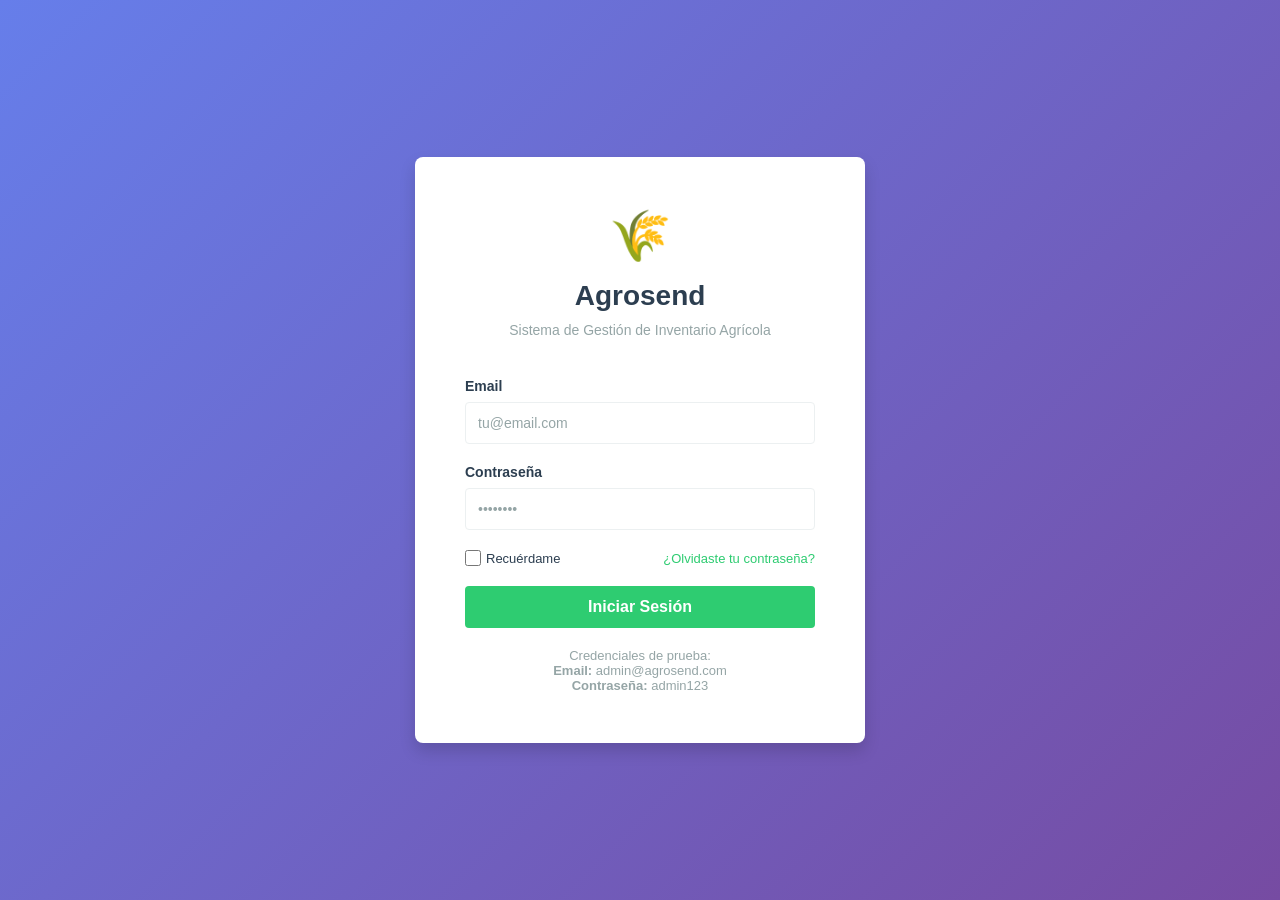
<file: frontend/index.html>
<!DOCTYPE html>
<html lang="es">
<head>
    <meta charset="UTF-8">
    <meta name="viewport" content="width=device-width, initial-scale=1.0">
    <meta name="description" content="Agrosend - Sistema de Gestión de Inventario Agrícola">
    <title>Agrosend - Inventario Agrícola</title>
    <link rel="stylesheet" href="css/styles.css">
    <link rel="stylesheet" href="css/dashboard.css">
</head>
<body>
    <div class="container-main">
        <!-- Barra de Navegación -->
        <nav class="navbar">
            <div class="navbar-container">
                <div class="navbar-logo">
                    <span class="logo-icon">🌾</span>
                    <span class="logo-text">Agrosend</span>
                </div>
                <ul class="nav-menu">
                    <li class="nav-item">
                        <a href="#dashboard" class="nav-link active" data-section="dashboard">Dashboard</a>
                    </li>
                    <li class="nav-item">
                        <a href="#productos" class="nav-link" data-section="productos">Productos</a>
                    </li>
                    <li class="nav-item">
                        <a href="#ventas" class="nav-link" data-section="ventas">Ventas</a>
                    </li>
                    <li class="nav-item">
                        <a href="#mercado" class="nav-link" data-section="mercado">Mercado</a>
                    </li>
                    <li class="nav-item">
                        <a href="#clientes" class="nav-link" data-section="clientes">Clientes</a>
                    </li>
                    <li class="nav-item user-menu">
                        <button class="nav-link user-btn" id="user-menu-btn">
                            <span id="user-name">Usuario</span>
                            <span class="dropdown-icon">▼</span>
                        </button>
                        <ul class="dropdown-menu" id="user-dropdown">
                            <li><a href="#perfil" data-section="perfil">Mi Perfil</a></li>
                            <li><a href="#configuracion" data-section="configuracion">Configuración</a></li>
                            <li><hr></li>
                            <li><a href="#" id="logout-btn">Cerrar Sesión</a></li>
                        </ul>
                    </li>
                </ul>
                <div class="hamburger" id="hamburger">
                    <span></span>
                    <span></span>
                    <span></span>
                </div>
            </div>
        </nav>

        <!-- Contenedor Principal -->
        <main class="main-content">
            <!-- Dashboard -->
            <section id="dashboard" class="section active">
                <div class="section-header">
                    <h1>Dashboard</h1>
                    <p class="section-subtitle">Resumen de inventario y ventas</p>
                </div>

                <div class="dashboard-grid">
                    <!-- Cards Estadísticas -->
                    <div class="card stat-card">
                        <div class="card-icon">📦</div>
                        <div class="card-content">
                            <h3>Productos</h3>
                            <p class="stat-value" id="total-productos">0</p>
                        </div>
                    </div>

                    <div class="card stat-card">
                        <div class="card-icon">💹</div>
                        <div class="card-content">
                            <h3>Ventas Hoy</h3>
                            <p class="stat-value" id="ventas-hoy">$0</p>
                        </div>
                    </div>

                    <div class="card stat-card">
                        <div class="card-icon">👥</div>
                        <div class="card-content">
                            <h3>Clientes</h3>
                            <p class="stat-value" id="total-clientes">0</p>
                        </div>
                    </div>

                    <div class="card stat-card">
                        <div class="card-icon">⚠️</div>
                        <div class="card-content">
                            <h3>Stock Bajo</h3>
                            <p class="stat-value" id="stock-bajo">0</p>
                        </div>
                    </div>
                </div>

                <!-- Gráfico de Stock -->
                <div class="card">
                    <div class="card-header">
                        <h2>Stock de Productos</h2>
                    </div>
                    <div class="card-body">
                        <canvas id="grafico-stock" width="600" height="300"></canvas>
                    </div>
                </div>

                <!-- Tabla de Productos -->
                <div class="card">
                    <div class="card-header">
                        <h2>Inventario</h2>
                        <input 
                            type="text" 
                            id="busqueda-producto" 
                            class="search-input" 
                            placeholder="Buscar producto..."
                        >
                    </div>
                    <div class="card-body">
                        <table id="tabla-productos" class="table">
                            <thead>
                                <tr>
                                    <th>ID</th>
                                    <th>Nombre</th>
                                    <th>Stock</th>
                                    <th>Precio</th>
                                    <th>Categoría</th>
                                    <th>Estado</th>
                                </tr>
                            </thead>
                            <tbody id="tabla-productos-body">
                                <tr>
                                    <td colspan="6" class="text-center">Cargando datos...</td>
                                </tr>
                            </tbody>
                        </table>
                    </div>
                </div>
            </section>

            <!-- Productos -->
            <section id="productos" class="section">
                <div class="section-header">
                    <h1>Gestión de Productos</h1>
                    <button class="btn btn-primary" id="btn-nuevo-producto">+ Nuevo Producto</button>
                </div>

                <div class="card">
                    <div class="card-header">
                        <h2>Productos Registrados</h2>
                        <input 
                            type="text" 
                            id="busqueda-productos-list" 
                            class="search-input" 
                            placeholder="Buscar..."
                        >
                    </div>
                    <div class="card-body">
                        <table id="productos-table" class="table">
                            <thead>
                                <tr>
                                    <th>Nombre</th>
                                    <th>Stock</th>
                                    <th>Precio</th>
                                    <th>Categoría</th>
                                    <th>Acciones</th>
                                </tr>
                            </thead>
                            <tbody id="productos-body">
                                <tr>
                                    <td colspan="5" class="text-center">Cargando...</td>
                                </tr>
                            </tbody>
                        </table>
                    </div>
                </div>

                <!-- Modal Nuevo Producto -->
                <div id="modal-producto" class="modal">
                    <div class="modal-content">
                        <div class="modal-header">
                            <h2 id="modal-titulo">Nuevo Producto</h2>
                            <button class="modal-close" id="modal-close-producto">&times;</button>
                        </div>
                        <form id="form-producto" class="form">
                            <div class="form-group">
                                <label for="producto-nombre">Nombre *</label>
                                <input 
                                    type="text" 
                                    id="producto-nombre" 
                                    required
                                    placeholder="Nombre del producto"
                                >
                            </div>
                            <div class="form-row">
                                <div class="form-group">
                                    <label for="producto-stock">Stock *</label>
                                    <input 
                                        type="number" 
                                        id="producto-stock" 
                                        required
                                        min="0"
                                        placeholder="0"
                                    >
                                </div>
                                <div class="form-group">
                                    <label for="producto-precio">Precio *</label>
                                    <input 
                                        type="number" 
                                        id="producto-precio" 
                                        required
                                        min="0"
                                        step="0.01"
                                        placeholder="0.00"
                                    >
                                </div>
                            </div>
                            <div class="form-group">
                                <label for="producto-categoria">Categoría *</label>
                                <select id="producto-categoria" required>
                                    <option value="">Seleccionar categoría</option>
                                    <option value="verduras">Verduras</option>
                                    <option value="frutas">Frutas</option>
                                    <option value="granos">Granos</option>
                                    <option value="lacteos">Lácteos</option>
                                </select>
                            </div>
                            <div class="form-actions">
                                <button type="submit" class="btn btn-primary">Guardar</button>
                                <button type="button" class="btn btn-secondary" id="btn-cancelar-producto">Cancelar</button>
                            </div>
                        </form>
                    </div>
                </div>
            </section>

            <!-- Ventas -->
            <section id="ventas" class="section">
                <div class="section-header">
                    <h1>Gestión de Ventas</h1>
                    <button class="btn btn-primary" id="btn-nueva-venta">+ Nueva Venta</button>
                </div>

                <div class="card">
                    <div class="card-header">
                        <h2>Ventas Recientes</h2>
                        <input 
                            type="text" 
                            id="busqueda-ventas" 
                            class="search-input" 
                            placeholder="Buscar venta..."
                        >
                    </div>
                    <div class="card-body">
                        <table id="ventas-table" class="table">
                            <thead>
                                <tr>
                                    <th>ID</th>
                                    <th>Cliente</th>
                                    <th>Producto</th>
                                    <th>Cantidad</th>
                                    <th>Total</th>
                                    <th>Fecha</th>
                                    <th>Estado</th>
                                </tr>
                            </thead>
                            <tbody id="ventas-body">
                                <tr>
                                    <td colspan="7" class="text-center">Cargando...</td>
                                </tr>
                            </tbody>
                        </table>
                    </div>
                </div>

                <!-- Modal Nueva Venta -->
                <div id="modal-venta" class="modal">
                    <div class="modal-content">
                        <div class="modal-header">
                            <h2>Nueva Venta</h2>
                            <button class="modal-close" id="modal-close-venta">&times;</button>
                        </div>
                        <form id="form-venta" class="form">
                            <div class="form-group">
                                <label for="venta-cliente">Cliente *</label>
                                <select id="venta-cliente" required>
                                    <option value="">Seleccionar cliente</option>
                                </select>
                            </div>
                            <div class="form-group">
                                <label for="venta-producto">Producto *</label>
                                <select id="venta-producto" required>
                                    <option value="">Seleccionar producto</option>
                                </select>
                            </div>
                            <div class="form-row">
                                <div class="form-group">
                                    <label for="venta-cantidad">Cantidad *</label>
                                    <input 
                                        type="number" 
                                        id="venta-cantidad" 
                                        required
                                        min="1"
                                        placeholder="1"
                                    >
                                </div>
                                <div class="form-group">
                                    <label for="venta-total">Total</label>
                                    <input 
                                        type="number" 
                                        id="venta-total" 
                                        disabled
                                        placeholder="$0.00"
                                    >
                                </div>
                            </div>
                            <div class="form-actions">
                                <button type="submit" class="btn btn-primary">Registrar Venta</button>
                                <button type="button" class="btn btn-secondary" id="btn-cancelar-venta">Cancelar</button>
                            </div>
                        </form>
                    </div>
                </div>
            </section>

            <!-- Comparación de Mercado -->
            <section id="mercado" class="section">
                <div class="section-header">
                    <h1>Comparación de Mercado</h1>
                    <button class="btn btn-primary" id="btn-actualizar-mercado">🔄 Actualizar</button>
                </div>

                <div class="card">
                    <div class="card-header">
                        <h2>Precios de Mercado</h2>
                        <input 
                            type="text" 
                            id="busqueda-mercado" 
                            class="search-input" 
                            placeholder="Buscar producto..."
                        >
                    </div>
                    <div class="card-body">
                        <table id="mercado-table" class="table">
                            <thead>
                                <tr>
                                    <th>Producto</th>
                                    <th>Precio Nuestro</th>
                                    <th>Precio Mercado</th>
                                    <th>Diferencia</th>
                                    <th>Competitividad</th>
                                </tr>
                            </thead>
                            <tbody id="mercado-body">
                                <tr>
                                    <td colspan="5" class="text-center">Cargando...</td>
                                </tr>
                            </tbody>
                        </table>
                    </div>
                </div>
            </section>

            <!-- Clientes -->
            <section id="clientes" class="section">
                <div class="section-header">
                    <h1>Gestión de Clientes</h1>
                    <button class="btn btn-primary" id="btn-nuevo-cliente">+ Nuevo Cliente</button>
                </div>

                <div class="card">
                    <div class="card-header">
                        <h2>Clientes Registrados</h2>
                        <input 
                            type="text" 
                            id="busqueda-clientes" 
                            class="search-input" 
                            placeholder="Buscar cliente..."
                        >
                    </div>
                    <div class="card-body">
                        <table id="clientes-table" class="table">
                            <thead>
                                <tr>
                                    <th>Nombre</th>
                                    <th>Email</th>
                                    <th>Teléfono</th>
                                    <th>Compras</th>
                                    <th>Acciones</th>
                                </tr>
                            </thead>
                            <tbody id="clientes-body">
                                <tr>
                                    <td colspan="5" class="text-center">Cargando...</td>
                                </tr>
                            </tbody>
                        </table>
                    </div>
                </div>

                <!-- Modal Nuevo Cliente -->
                <div id="modal-cliente" class="modal">
                    <div class="modal-content">
                        <div class="modal-header">
                            <h2 id="modal-titulo-cliente">Nuevo Cliente</h2>
                            <button class="modal-close" id="modal-close-cliente">&times;</button>
                        </div>
                        <form id="form-cliente" class="form">
                            <div class="form-group">
                                <label for="cliente-nombre">Nombre Completo *</label>
                                <input 
                                    type="text" 
                                    id="cliente-nombre" 
                                    required
                                    placeholder="Nombre"
                                >
                            </div>
                            <div class="form-row">
                                <div class="form-group">
                                    <label for="cliente-email">Email *</label>
                                    <input 
                                        type="email" 
                                        id="cliente-email" 
                                        required
                                        placeholder="email@example.com"
                                    >
                                </div>
                                <div class="form-group">
                                    <label for="cliente-telefono">Teléfono</label>
                                    <input 
                                        type="tel" 
                                        id="cliente-telefono" 
                                        placeholder="+1234567890"
                                    >
                                </div>
                            </div>
                            <div class="form-group">
                                <label for="cliente-direccion">Dirección</label>
                                <textarea 
                                    id="cliente-direccion" 
                                    placeholder="Dirección completa"
                                    rows="3"
                                ></textarea>
                            </div>
                            <div class="form-actions">
                                <button type="submit" class="btn btn-primary">Guardar</button>
                                <button type="button" class="btn btn-secondary" id="btn-cancelar-cliente">Cancelar</button>
                            </div>
                        </form>
                    </div>
                </div>
            </section>

            <!-- Perfil -->
            <section id="perfil" class="section">
                <div class="section-header">
                    <h1>Mi Perfil</h1>
                </div>

                <div class="card">
                    <div class="card-header">
                        <h2>Información Personal</h2>
                    </div>
                    <div class="card-body">
                        <div class="perfil-grid">
                            <div class="form-group">
                                <label>Nombre</label>
                                <p id="perfil-nombre" class="perfil-value">-</p>
                            </div>
                            <div class="form-group">
                                <label>Email</label>
                                <p id="perfil-email" class="perfil-value">-</p>
                            </div>
                            <div class="form-group">
                                <label>Rol</label>
                                <p id="perfil-rol" class="perfil-value">-</p>
                            </div>
                            <div class="form-group">
                                <label>Fecha de Registro</label>
                                <p id="perfil-fecha" class="perfil-value">-</p>
                            </div>
                        </div>
                    </div>
                </div>
            </section>

            <!-- Configuración -->
            <section id="configuracion" class="section">
                <div class="section-header">
                    <h1>Configuración</h1>
                </div>

                <div class="card">
                    <div class="card-header">
                        <h2>Preferencias del Sistema</h2>
                    </div>
                    <div class="card-body">
                        <div class="settings-group">
                            <label class="setting-item">
                                <input type="checkbox" id="tema-oscuro" class="checkbox">
                                <span>Tema Oscuro</span>
                            </label>
                            <label class="setting-item">
                                <input type="checkbox" id="notificaciones" class="checkbox" checked>
                                <span>Notificaciones</span>
                            </label>
                        </div>
                    </div>
                </div>
            </section>
        </main>
    </div>

    <!-- Contenedor de Mensajes -->
    <div id="mensaje-dashboard"></div>

    <!-- Indicador de Carga -->
    <div id="loading-dashboard"></div>

    <!-- Scripts -->
    <script src="js/api.js"></script>
    <script src="js/auth.js"></script>
    <script src="js/dashboard.js"></script>
    <script src="js/productos.js"></script>
    <script src="js/ventas.js"></script>
    <script src="js/mercado.js"></script>
    <script src="js/clientes.js"></script>
    <script src="js/app.js"></script>
</body>
</html>
</file>
<file: frontend/css/styles.css>
:root {
    --primary-color: #2ecc71;
    --secondary-color: #3498db;
    --danger-color: #e74c3c;
    --warning-color: #f39c12;
    --success-color: #27ae60;
    --dark-color: #2c3e50;
    --light-color: #ecf0f1;
    --gray-color: #95a5a6;
    --border-color: #bdc3c7;
    --shadow: 0 2px 8px rgba(0, 0, 0, 0.1);
    --shadow-lg: 0 8px 16px rgba(0, 0, 0, 0.15);
}

* {
    margin: 0;
    padding: 0;
    box-sizing: border-box;
}

html {
    scroll-behavior: smooth;
}

body {
    font-family: 'Segoe UI', Tahoma, Geneva, Verdana, sans-serif;
    background-color: #f5f6fa;
    color: var(--dark-color);
    line-height: 1.6;
}

body.dark-theme {
    background-color: #1a1a2e;
    color: #ecf0f1;
}

body.dark-theme .navbar {
    background-color: #16213e;
    border-bottom-color: #0f3460;
}

body.dark-theme .card {
    background-color: #16213e;
    border-color: #0f3460;
}

body.dark-theme .table tbody tr:hover {
    background-color: #0f3460;
}

body.dark-theme input,
body.dark-theme select,
body.dark-theme textarea {
    background-color: #16213e;
    color: #ecf0f1;
    border-color: #0f3460;
}

body.dark-theme .modal-content {
    background-color: #16213e;
}

/* ===== LAYOUT ===== */

.container-main {
    display: flex;
    flex-direction: column;
    min-height: 100vh;
}

.main-content {
    flex: 1;
    padding: 30px;
    max-width: 1400px;
    margin: 0 auto;
    width: 100%;
}

/* ===== NAVBAR ===== */

.navbar {
    background-color: white;
    border-bottom: 1px solid var(--border-color);
    box-shadow: var(--shadow);
    position: sticky;
    top: 0;
    z-index: 100;
}

.navbar-container {
    max-width: 1400px;
    margin: 0 auto;
    padding: 0 30px;
    display: flex;
    justify-content: space-between;
    align-items: center;
    height: 70px;
}

.navbar-logo {
    display: flex;
    align-items: center;
    gap: 10px;
    font-size: 24px;
    font-weight: bold;
    color: var(--primary-color);
}

.logo-icon {
    font-size: 30px;
}

.logo-text {
    display: none;
}

.nav-menu {
    display: flex;
    list-style: none;
    gap: 0;
    align-items: center;
    flex: 1;
    margin-left: 30px;
}

.nav-item {
    position: relative;
}

.nav-link {
    display: block;
    padding: 10px 20px;
    color: var(--dark-color);
    text-decoration: none;
    font-weight: 500;
    border: none;
    background: none;
    cursor: pointer;
    transition: all 0.3s ease;
}

.nav-link:hover,
.nav-link.active {
    color: var(--primary-color);
    border-bottom: 3px solid var(--primary-color);
}

.user-menu {
    margin-left: auto;
}

.user-btn {
    display: flex;
    align-items: center;
    gap: 8px;
}

.dropdown-icon {
    font-size: 12px;
    transition: transform 0.3s ease;
}

.dropdown-menu {
    display: none;
    position: absolute;
    top: 100%;
    right: 0;
    background: white;
    border: 1px solid var(--border-color);
    border-radius: 4px;
    box-shadow: var(--shadow-lg);
    list-style: none;
    min-width: 180px;
}

.dropdown-menu.show {
    display: block;
}

.dropdown-menu li {
    padding: 0;
}

.dropdown-menu a,
.dropdown-menu hr {
    display: block;
    padding: 12px 20px;
    color: var(--dark-color);
    text-decoration: none;
    transition: background-color 0.2s ease;
}

.dropdown-menu a:hover {
    background-color: var(--light-color);
}

.dropdown-menu hr {
    padding: 0;
    margin: 5px 0;
    border: none;
    border-top: 1px solid var(--border-color);
}

.hamburger {
    display: none;
    flex-direction: column;
    cursor: pointer;
    gap: 5px;
}

.hamburger span {
    width: 25px;
    height: 3px;
    background-color: var(--dark-color);
    border-radius: 2px;
    transition: all 0.3s ease;
}

/* ===== CARDS ===== */

.card {
    background-color: white;
    border: 1px solid var(--border-color);
    border-radius: 8px;
    padding: 25px;
    margin-bottom: 25px;
    box-shadow: var(--shadow);
    transition: box-shadow 0.3s ease;
}

.card:hover {
    box-shadow: var(--shadow-lg);
}

.card-header {
    display: flex;
    justify-content: space-between;
    align-items: center;
    margin-bottom: 20px;
    flex-wrap: wrap;
    gap: 15px;
}

.card-header h2 {
    font-size: 20px;
    font-weight: 600;
    color: var(--dark-color);
}

.card-body {
    overflow-x: auto;
}

.card-icon {
    font-size: 40px;
    text-align: center;
}

.card-content {
    text-align: center;
}

.card-content h3 {
    font-size: 14px;
    color: var(--gray-color);
    font-weight: normal;
    margin-bottom: 5px;
}

.stat-value {
    font-size: 28px;
    font-weight: bold;
    color: var(--primary-color);
}

/* ===== SECTION ===== */

.section {
    display: none;
}

.section.active {
    display: block;
    animation: fadeIn 0.3s ease;
}

@keyframes fadeIn {
    from {
        opacity: 0;
        transform: translateY(10px);
    }
    to {
        opacity: 1;
        transform: translateY(0);
    }
}

.section-header {
    margin-bottom: 30px;
    display: flex;
    justify-content: space-between;
    align-items: center;
    flex-wrap: wrap;
    gap: 20px;
}

.section-header h1 {
    font-size: 32px;
    font-weight: 700;
    color: var(--dark-color);
}

.section-subtitle {
    color: var(--gray-color);
    font-size: 14px;
}

/* ===== BUTTONS ===== */

.btn {
    padding: 10px 20px;
    border: none;
    border-radius: 4px;
    font-size: 14px;
    font-weight: 600;
    cursor: pointer;
    transition: all 0.3s ease;
    text-decoration: none;
    display: inline-block;
    text-align: center;
}

.btn-primary {
    background-color: var(--primary-color);
    color: white;
}

.btn-primary:hover {
    background-color: #27ae60;
    transform: translateY(-2px);
    box-shadow: var(--shadow);
}

.btn-secondary {
    background-color: var(--gray-color);
    color: white;
}

.btn-secondary:hover {
    background-color: #7f8c8d;
}

.btn-danger {
    background-color: var(--danger-color);
    color: white;
}

.btn-danger:hover {
    background-color: #c0392b;
}

.btn-small {
    padding: 6px 12px;
    font-size: 12px;
}

/* ===== DASHBOARD GRID ===== */

.dashboard-grid {
    display: grid;
    grid-template-columns: repeat(auto-fit, minmax(250px, 1fr));
    gap: 20px;
    margin-bottom: 30px;
}

.stat-card {
    display: flex;
    align-items: center;
    gap: 20px;
    padding: 20px;
    background: linear-gradient(135deg, #667eea 0%, #764ba2 100%);
    color: white;
}

.stat-card:nth-child(2) {
    background: linear-gradient(135deg, #f093fb 0%, #f5576c 100%);
}

.stat-card:nth-child(3) {
    background: linear-gradient(135deg, #4facfe 0%, #00f2fe 100%);
}

.stat-card:nth-child(4) {
    background: linear-gradient(135deg, #fa709a 0%, #fee140 100%);
}

.stat-card .card-icon {
    flex: 0 0 60px;
}

.stat-card .card-content {
    flex: 1;
    text-align: left;
}

.stat-card .card-content h3 {
    color: rgba(255, 255, 255, 0.8);
}

.stat-card .stat-value {
    color: white;
}

/* ===== TABLES ===== */

.table {
    width: 100%;
    border-collapse: collapse;
    font-size: 14px;
}

.table thead {
    background-color: var(--light-color);
}

.table th {
    padding: 15px;
    text-align: left;
    font-weight: 600;
    color: var(--dark-color);
    border-bottom: 2px solid var(--border-color);
}

.table td {
    padding: 15px;
    border-bottom: 1px solid var(--border-color);
}

.table tbody tr {
    transition: background-color 0.2s ease;
}

.table tbody tr:hover {
    background-color: var(--light-color);
}

.table tbody tr:last-child td {
    border-bottom: none;
}

.text-center {
    text-align: center;
}

/* ===== FORMS ===== */

.form {
    display: flex;
    flex-direction: column;
    gap: 20px;
}

.form-group {
    display: flex;
    flex-direction: column;
    gap: 8px;
}

.form-group label {
    font-weight: 600;
    color: var(--dark-color);
    font-size: 14px;
}

.form-group input,
.form-group select,
.form-group textarea {
    padding: 12px;
    border: 1px solid var(--border-color);
    border-radius: 4px;
    font-size: 14px;
    font-family: inherit;
    transition: border-color 0.3s ease;
}

.form-group input:focus,
.form-group select:focus,
.form-group textarea:focus {
    outline: none;
    border-color: var(--primary-color);
    box-shadow: 0 0 0 3px rgba(46, 204, 113, 0.1);
}

.form-group input::placeholder,
.form-group textarea::placeholder {
    color: var(--gray-color);
}

.form-row {
    display: grid;
    grid-template-columns: 1fr 1fr;
    gap: 20px;
}

.form-actions {
    display: flex;
    gap: 10px;
    margin-top: 10px;
}

.form-actions .btn {
    flex: 1;
}

.checkbox {
    width: 20px;
    height: 20px;
    cursor: pointer;
}

/* ===== MODALS ===== */

.modal {
    display: none;
    position: fixed;
    top: 0;
    left: 0;
    right: 0;
    bottom: 0;
    background-color: rgba(0, 0, 0, 0.5);
    z-index: 1000;
    justify-content: center;
    align-items: center;
    animation: fadeIn 0.3s ease;
}

.modal.show {
    display: flex;
}

.modal-content {
    background-color: white;
    border-radius: 8px;
    width: 90%;
    max-width: 500px;
    max-height: 90vh;
    overflow-y: auto;
    box-shadow: var(--shadow-lg);
}

.modal-header {
    display: flex;
    justify-content: space-between;
    align-items: center;
    padding: 20px;
    border-bottom: 1px solid var(--border-color);
}

.modal-header h2 {
    font-size: 20px;
    font-weight: 600;
}

.modal-close {
    background: none;
    border: none;
    font-size: 28px;
    cursor: pointer;
    color: var(--gray-color);
    transition: color 0.2s ease;
}

.modal-close:hover {
    color: var(--dark-color);
}

.modal-content > .form {
    padding: 20px;
}

/* ===== SEARCH INPUT ===== */

.search-input {
    padding: 10px 15px;
    border: 1px solid var(--border-color);
    border-radius: 4px;
    font-size: 14px;
    width: 300px;
    max-width: 100%;
}

.search-input:focus {
    outline: none;
    border-color: var(--primary-color);
    box-shadow: 0 0 0 3px rgba(46, 204, 113, 0.1);
}

/* ===== ALERTS ===== */

#mensaje-dashboard {
    position: fixed;
    top: 80px;
    right: 20px;
    max-width: 400px;
    z-index: 999;
    animation: slideInRight 0.3s ease;
}

@keyframes slideInRight {
    from {
        transform: translateX(400px);
        opacity: 0;
    }
    to {
        transform: translateX(0);
        opacity: 1;
    }
}

/* ===== LOADING ===== */

#loading-dashboard {
    display: none;
}

#loading-dashboard.show {
    display: flex;
}

/* ===== PERFIL ===== */

.perfil-grid {
    display: grid;
    grid-template-columns: repeat(auto-fit, minmax(250px, 1fr));
    gap: 20px;
}

.perfil-value {
    font-weight: 500;
    color: var(--dark-color);
    padding: 10px 0;
}

/* ===== SETTINGS ===== */

.settings-group {
    display: flex;
    flex-direction: column;
    gap: 15px;
}

.setting-item {
    display: flex;
    align-items: center;
    gap: 12px;
    cursor: pointer;
    font-weight: 500;
}

/* ===== RESPONSIVE ===== */

@media (max-width: 768px) {
    .main-content {
        padding: 15px;
    }

    .navbar-container {
        padding: 0 15px;
        height: 60px;
    }

    .navbar-logo {
        font-size: 18px;
    }

    .nav-menu {
        display: none;
        position: absolute;
        top: 60px;
        left: 0;
        right: 0;
        background-color: white;
        flex-direction: column;
        border-bottom: 1px solid var(--border-color);
        margin-left: 0;
    }

    .nav-menu.active {
        display: flex;
    }

    .hamburger {
        display: flex;
    }

    .nav-link {
        padding: 15px 20px;
        border: none;
        border-bottom: 1px solid var(--border-color);
    }

    .nav-link.active {
        background-color: var(--light-color);
        border: none;
    }

    .section-header {
        flex-direction: column;
        align-items: flex-start;
    }

    .section-header h1 {
        font-size: 24px;
    }

    .form-row {
        grid-template-columns: 1fr;
    }

    .dashboard-grid {
        grid-template-columns: 1fr;
    }

    .card-header {
        flex-direction: column;
        align-items: flex-start;
    }

    .search-input {
        width: 100%;
    }

    .stat-card {
        flex-direction: column;
        text-align: center;
    }

    .stat-card .card-content {
        text-align: center;
    }

    #mensaje-dashboard {
        right: 10px;
        left: 10px;
        max-width: none;
        top: 70px;
    }
}

@media (max-width: 480px) {
    .main-content {
        padding: 10px;
    }

    .navbar-container {
        padding: 0 10px;
    }

    .section-header h1 {
        font-size: 20px;
    }

    .table {
        font-size: 12px;
    }

    .table th,
    .table td {
        padding: 8px;
    }

    .btn {
        padding: 8px 16px;
        font-size: 12px;
    }

    .modal-content {
        width: 95%;
        max-width: 100%;
    }

    .card {
        padding: 15px;
    }
}
</file>
<file: frontend/css/dashboard.css>
/* ===== DASHBOARD SPECIFIC STYLES ===== */

/* Canvas */

#grafico-stock {
    display: block;
    margin: 20px auto;
    border: 1px solid var(--border-color);
    border-radius: 4px;
    background-color: white;
    max-width: 100%;
    height: auto;
}

/* Tabla de productos dashboard */

#tabla-productos {
    margin-top: 15px;
}

#tabla-productos tbody tr td {
    vertical-align: middle;
}

/* Estado de stock */

.estado-badge {
    display: inline-block;
    padding: 4px 12px;
    border-radius: 20px;
    font-size: 12px;
    font-weight: 600;
}

.estado-disponible {
    background-color: #d4edda;
    color: #155724;
}

.estado-bajo {
    background-color: #fff3cd;
    color: #856404;
}

.estado-agotado {
    background-color: #f8d7da;
    color: #721c24;
}

/* Acciones en tabla */

.table-actions {
    display: flex;
    gap: 8px;
}

.action-btn {
    padding: 6px 12px;
    border: none;
    border-radius: 4px;
    cursor: pointer;
    font-size: 12px;
    font-weight: 500;
    transition: all 0.2s ease;
}

.action-btn.edit {
    background-color: var(--secondary-color);
    color: white;
}

.action-btn.edit:hover {
    background-color: #2980b9;
}

.action-btn.delete {
    background-color: var(--danger-color);
    color: white;
}

.action-btn.delete:hover {
    background-color: #c0392b;
}

.action-btn.view {
    background-color: var(--primary-color);
    color: white;
}

.action-btn.view:hover {
    background-color: #27ae60;
}

/* Diferencia de precio */

.price-diff {
    font-weight: 600;
}

.price-diff.positive {
    color: var(--danger-color);
}

.price-diff.negative {
    color: var(--success-color);
}

/* Competitividad */

.competitividad {
    font-weight: 600;
    text-align: center;
}

.competitividad.excellent {
    color: var(--success-color);
}

.competitividad.good {
    color: var(--primary-color);
}

.competitividad.fair {
    color: var(--warning-color);
}

.competitividad.poor {
    color: var(--danger-color);
}

/* Loading en tabla */

.loading-row {
    text-align: center;
    padding: 40px 20px;
    color: var(--gray-color);
}

.loading-spinner {
    display: inline-block;
    width: 40px;
    height: 40px;
    border: 4px solid var(--light-color);
    border-top-color: var(--primary-color);
    border-radius: 50%;
    animation: spin 1s linear infinite;
}

@keyframes spin {
    to {
        transform: rotate(360deg);
    }
}

/* Empty state */

.empty-state {
    text-align: center;
    padding: 60px 20px;
    color: var(--gray-color);
}

.empty-state-icon {
    font-size: 60px;
    margin-bottom: 15px;
}

.empty-state-title {
    font-size: 18px;
    font-weight: 600;
    color: var(--dark-color);
    margin-bottom: 10px;
}

.empty-state-description {
    font-size: 14px;
}

/* Responsive Canvas */

@media (max-width: 768px) {
    #grafico-stock {
        width: 100%;
        height: auto;
    }

    .table-actions {
        flex-wrap: wrap;
    }

    .action-btn {
        flex: 1;
        min-width: 70px;
    }
}
</file>
